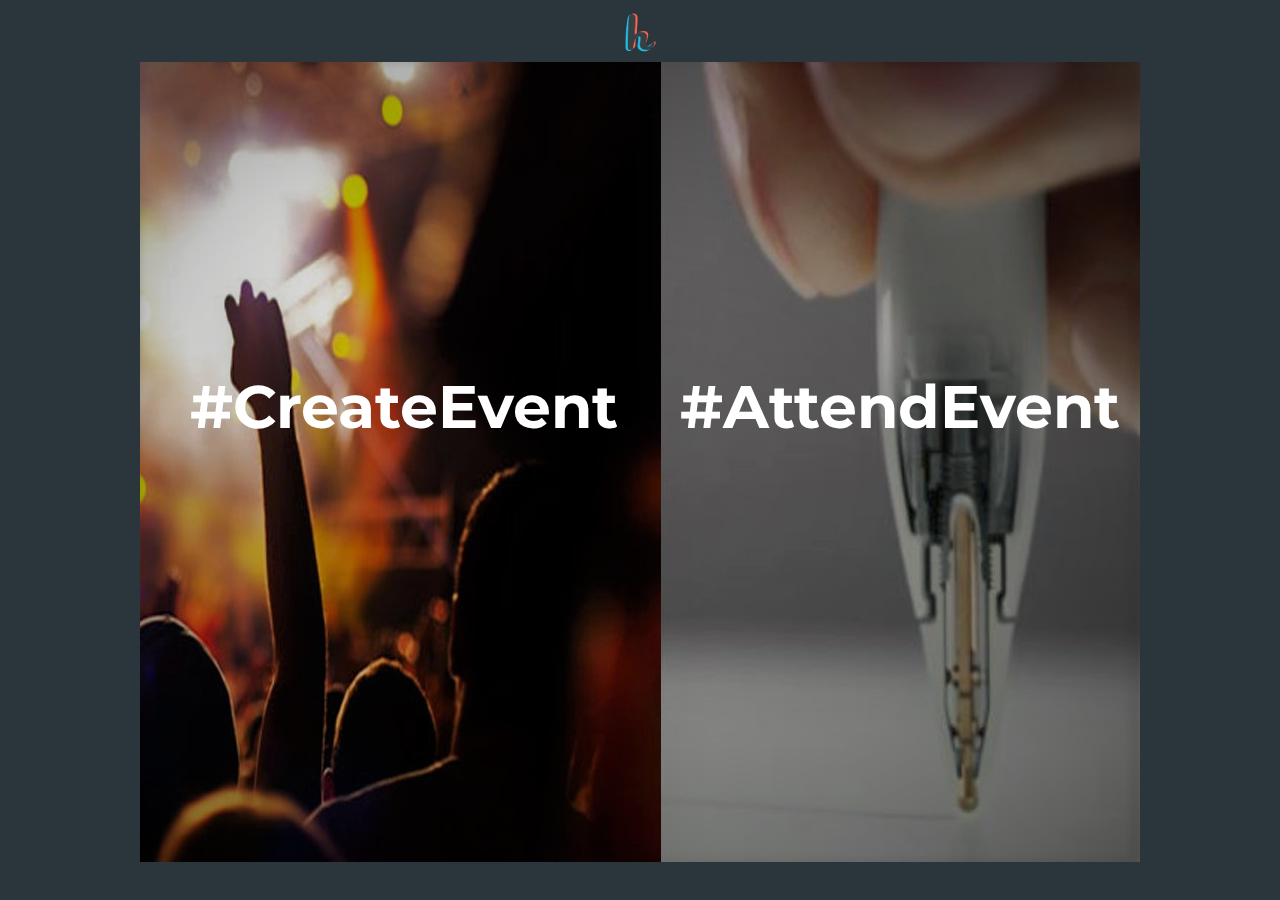
<file: All/2ndpage2.css.html>
<!DOCTYPE html>
<html>
    <head>
    <link rel="stylesheet" type="text/css" href="2ndpage.css.css">
    <link href="https://fonts.googleapis.com/css?family=Montserrat:400,600,700" rel="stylesheet">
            <title>Hoboken Happening</title>
                    <link rel="icon" href="https://i.pinimg.com/originals/03/11/20/0311203c3a6e3808bff8d23daf44a4af.png"/>
    </head>
    
<body>
    <div> 
    <center> <a href="index.html"><img src="logo.png" alt="logo" class="logo" width="50px", height="50px;"></a>
        </center>
    <div>
       <a href="addanevent.html" > <div class="create pad">#CreateEvent</div></a>
        <a href="events.html" ><div class= "attend pad">#AttendEvent</div></a>
        </div>
        <center>
    <img src="fboy1234.jpg" alt="Create Event vs Find Event">
          <!--  <div class="bottom-left">Bottom Left</div>
            <div class="top-left">Top Left</div>
            <div class="top-right">Top Right</div>
            <div class="bottom-right">Bottom Right<./div>
            <div class="centered">Centered</div> -->
        </center>
    </div>
    </body>
        
</html>
</file>
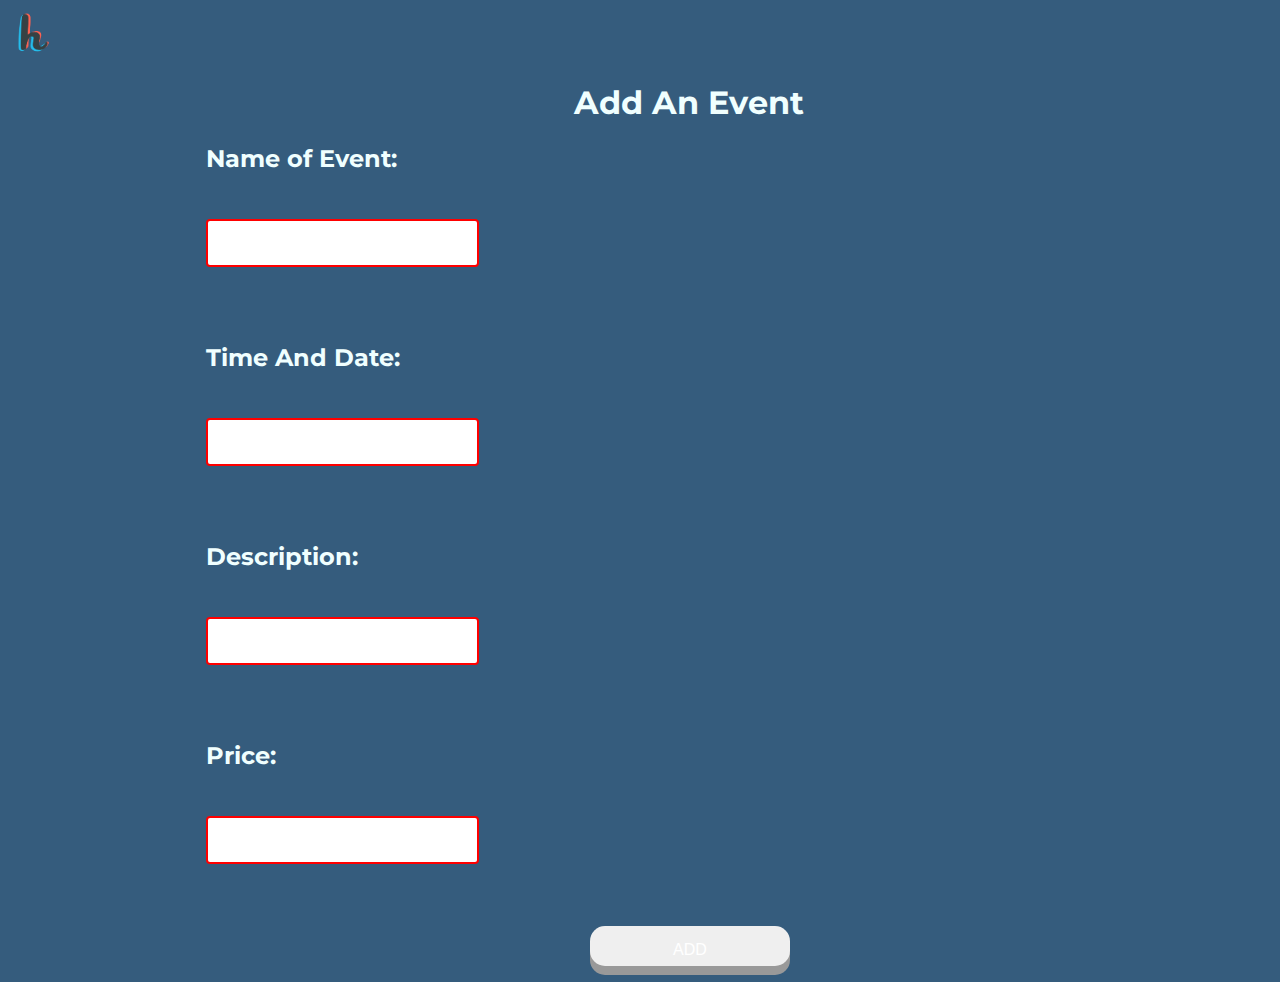
<file: All/addanevent.html>
<!DOCTYPE HTML>
   <html>
       <head>
    	   <link rel="stylesheet" type="text/css" href="addanevent.css"/>
           <link href="https://fonts.googleapis.com/css?family=Montserrat:400,600,700" rel="stylesheet">
          <title>Hoboken Happening</title>
        <link rel="icon" href="https://i.pinimg.com/originals/03/11/20/0311203c3a6e3808bff8d23daf44a4af.png"/>
    	</head>

  	<body class="body">
       <a href="index.html"><img src="logo.png"  alt="logo" class="logo" height= "50px", width= "50px;"></a>
        <div class="body">
        <h1 class="title"id="title"> <center>Add An Event
            </center></h1>
        <div id="form">
  		 <p class="title"id=title>
            
         <font size= "5"> Name of Event: </font>   <br> <br> <br>  <input type="text" name="search" class="entry" width="80px"> </p>
  		<br> <br> <p class="title"id=title> 
        
         <font size= "5"> Time And Date: </font> <br> <br> <br>  <input type="text" name="search" class="entry" width="80px">
        </p>
            
            <br> <br> <p class="title"id=title> 
            
         <font size= "5"> Description: </font>   <br> <br> <br> <input type="text" name="search" class="entry" width="80px"></p>
        <br> <br> <p class="title"id==title>
       <font size= "5"> Price: </font> <br> <br> <br> <input type="text" name="search" class="entry" width="80px">
            <br> <br> <br> <center><button class="button"> ADD </button></center>
        </p>
        </div>
        </div>
  	</body>
   </html>
</file>
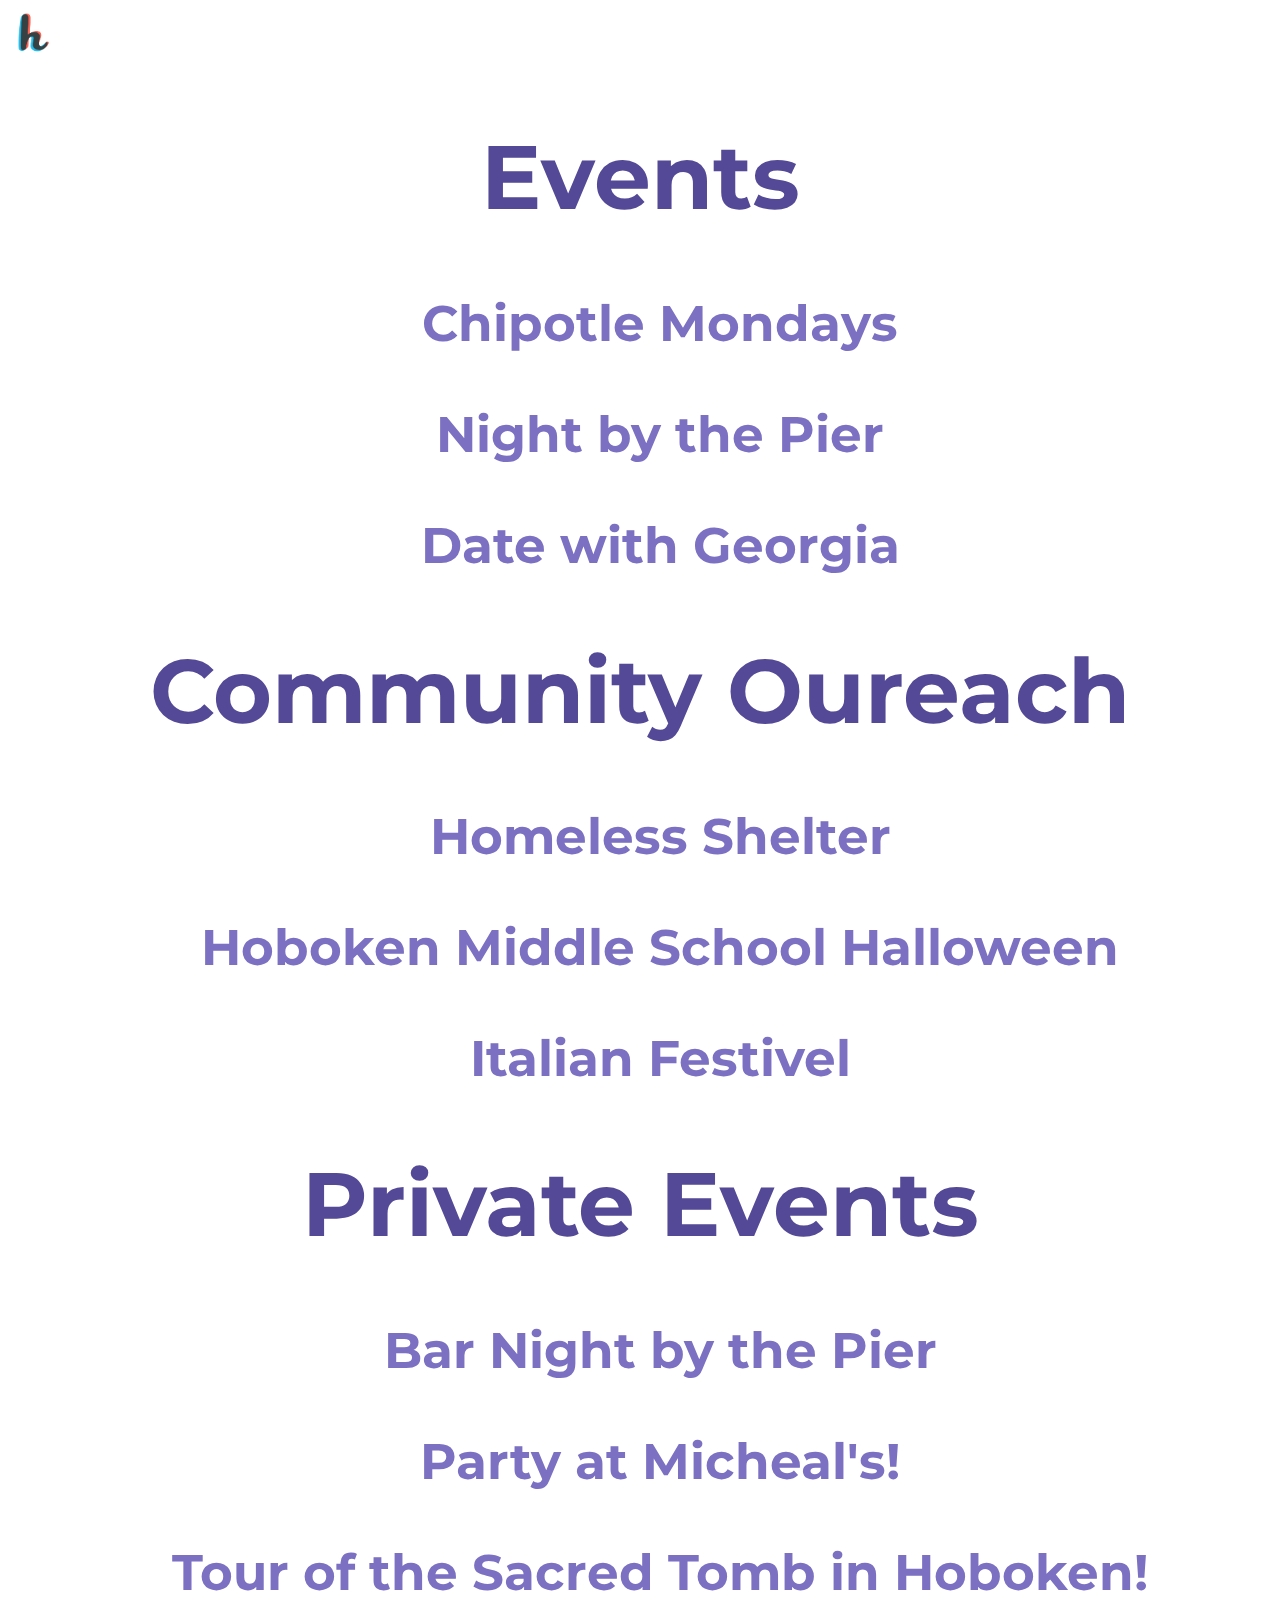
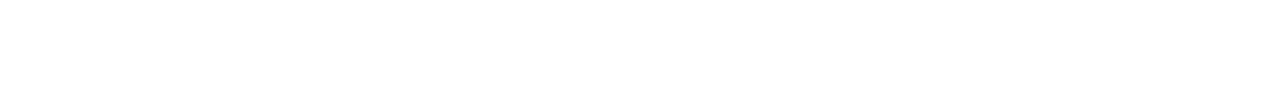
<file: All/events.html>
<!DOCTYPE HTML>
   <html>
       <head>
               <title>Hoboken Happening</title>
        <link rel="icon" href="https://i.pinimg.com/originals/03/11/20/0311203c3a6e3808bff8d23daf44a4af.png"/>

           
    	   <link rel="stylesheet" type="text/css" href="eventslook.css"/>
           <link href="https://fonts.googleapis.com/css?family=Montserrat:400,600,700" rel="stylesheet">
    	</head>
     <div class="">
       </div>
  	<body class="body">
        <div class="body">
<a href="index.html"><img src="logo.png" alt=anotherlogo" height="50px", width="50px";></a>
            
            <center><h1 class="title"> Events</h1></center>
            <div class="t2">
            <center><ul> Chipotle Mondays</ul></center>
            <center><ul>Night by the Pier</ul></center>
            <center><ul>Date with Georgia</ul></center>
            </div>
        
            
           
            
            <center><h1 class="title"> Community Oureach</h1></center>
            <div class="t2">
            <center><ul> Homeless Shelter</ul></center>
            <center><ul>Hoboken Middle School Halloween </ul></center>
            <center><ul>Italian Festivel</ul></center>
            </div>
            
            
            
            <center><h1 class="title"> Private Events</h1></center>
            <div class="t2">
            <center><ul> Bar Night by the Pier</ul></center>
            <center><ul>Party at Micheal's!</ul></center>
            <center><ul> Tour of the Sacred Tomb in Hoboken!</ul></center>
            </div>
        
        
        
            
        <div id="form">
  		 <p class="title"id=title>
         
            
        </p>
        </div>
        </div>
  	</body>
   </html>
</file>
<file: All/2ndpage.css.css>
body{
    background-color: #2A363B;
}
.opaque {
    opacity: 0.8;
}
.sat{
    saturation: 150%;
}
.pad{
    padding-top:100px;
}
.logo{
    border-radius: 45%;
}
.create{
    position: absolute;
    top: 30%;
    left: 50%;
   /* transform: translate(-50%, -50%);*/
    display:inline;
    font-family: 'Montserrat';
    font-weight: bold;
    color: white;
    font-size: 60px;
    margin-left: -450px;
    /*
    position: relative;
    text-align: center; */
}
.attend{
    position: absolute;
    top: 30%;
    left: 50%;
   /* transform: translate(-50%, -50%);*/
    font-family: 'Montserrat';
    font-weight: bold;
    color: white;
    font-size: 60px;
    display: inline;
    margin-left: 40px; /*
    position: retive;
    text-align: center; */
}
/*
.around{
    text-align: center;
} 

.bottom-left {
    position: absolute;
    bottom: 100px;
    left: 100px;
}


.top-left {
    position: absolute;
    top: 100px;
    left: 100px;
}


.top-right {
    position: absolute;
    top: 100px;
    right: 100px;
}


.bottom-right {
    position: absolute;
    bottom: 100px;
    right: 100px;
}

.centered {
    position: absolute;
    top: 50%;
    left: 50%;
    transform: translate(-50%, -50%);
}
*/
</file>
<file: All/addanevent.css>
.logo{
   background-radius: 45%;
}
.body{
  background-COLOR: #355C7D;
}
.title{
    font-family: 'Montserrat', sans-serif;
    font-weight: bold;
    color: azure;
    padding-left: 98px;
}
p{
    color:azure;
}
#form{
    margin-left: 100px;
}


.entry{
background-color: white;
    background-position: 10px 10px; 
    background-repeat: no-repeat;
    padding-left: 40px;
}


input[type=text]{
    padding: 12px 20px;
    margin: 8px 0;
    box-sizing: border-box;
      border: 2px solid red;
    border-radius: 4px;
      background-color: #3CBC8D;
    color: black;
    font-family: lucida;
    font-weight: 3px;
    font-size: 17px;
     background-color: white;
    background-image: url('https://cdn1.iconfinder.com/data/icons/hawcons/32/698956-icon-111-search-128.png');
   background-size: 24px;
   
    padding-left: 40px;
}



.button {
    height: 40px;
    width: 200px;
    padding: 15px 25px;
  font-size: 16px;
  text-align: center;
  cursor: pointer;
  color: #fff;
  border: none;
  border-radius: 15px;
  box-shadow: 0 9px #999;
}

.button:active {
    box-shadow: 0 5px #666;
    transform: translateY(4px);
}
#button {
            background-color: #4CAF50; /* Green */
            border: none;
            color: white;
            padding: 15px 32px;
            text-align: left;
            text-decoration: none;
            display: inline-block;
    font-size: 16px;
    
}

#textbar {
    width: 1000px;
    height: 25px;
}

#textbar {
    width: 1000px;
    height: 25px;
}

#textbar {
    width: 1000px;
    height: 25px;
}
</file>
<file: All/eventslook.css>
.logo{
   background-radius: 45%;
}
.title{
    font-family: 'Montserrat', sans-serif;
    font-weight: bold;
    color: #544996;

    font-size: 90px;
}
.t2{
    font-family:'Montserrat', sans-serif;
    font-weight: bold;
    color: #7b70c1;
    font-size: 50px;
    
    
}
</file>
